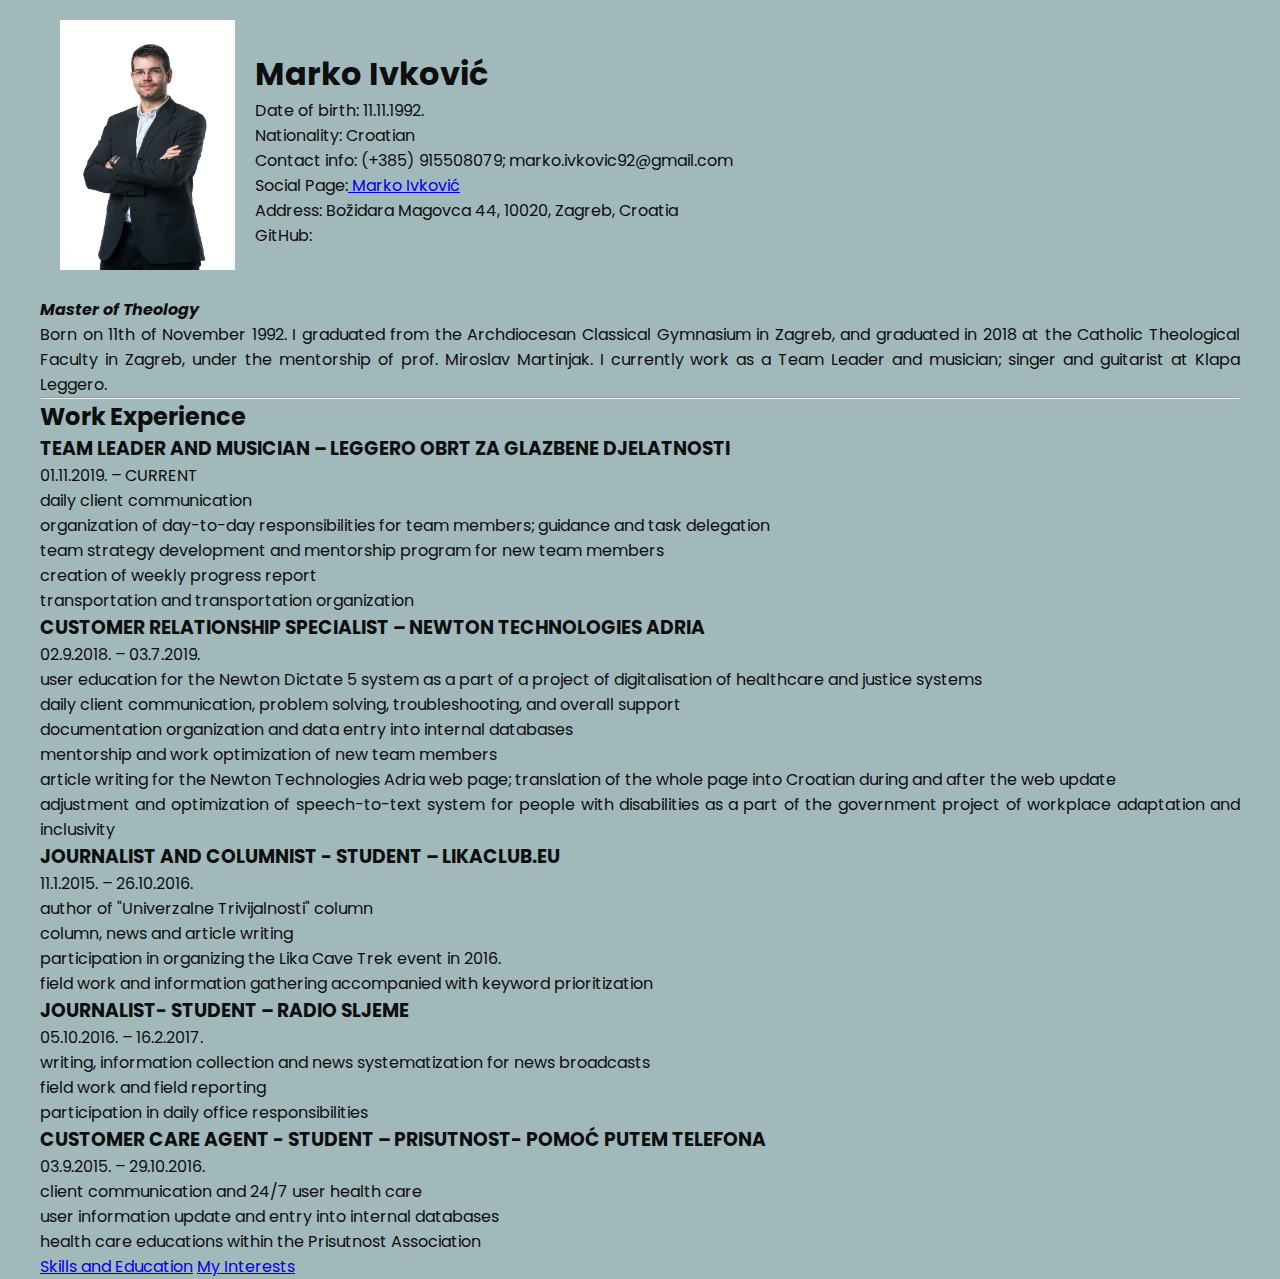
<file: index.html>
<!DOCTYPE html>
<html lang="en" dir="ltr">

<head>
  <meta charset="utf-8">
  <meta http-equiv="X-UA-Compatible" content="IE=edge">
  <meta name="viewport" content="width=device-width, initial-scale=1">
  <title>Resume</title>

  <link rel="preconnect" href="https://fonts.gstatic.com" crossorigin>
  <link rel="stylesheet" href="style.css">
  <link href="https://fonts.googleapis.com/css2?family=Poppins:wght@100;300;400;600&family=Ubuntu:wght@300&display=swap" rel="stylesheet">
  <link rel="stylesheet" href="https://cdnjs.cloudflare.com/ajax/libs/font-awesome/4.7.0/css/font-awesome.min.css">
</head>

<body>
  <table cellspacing="20">
    <tr>
      <td><img src="index.png" alt="Marko Ivković" width="175" height="250"></td>
      <td>
        <h1>Marko Ivković</h1>
        <ul>
          <li> Date of birth: 11.11.1992.</li>
          <li>Nationality: Croatian</li>
          <li>Contact info: (+385) 915508079; marko.ivkovic92@gmail.com </li>
          <li> Social Page:<a href="https://www.linkedin.com/in/marko-ivkovi%C4%87-0b97b2176/"> Marko Ivković </a></li>
          <li>Address: Božidara Magovca 44, 10020, Zagreb, Croatia </li>
          <li>GitHub: </li>

        </ul>

      </td>
    </tr>
  </table>

  <p>
    <em><strong>Master of Theology</strong></em>
  </p>
  <p>Born on 11th of November 1992. I graduated from the Archdiocesan Classical Gymnasium in Zagreb,
    and graduated in 2018 at the Catholic Theological Faculty in Zagreb, under the mentorship of prof. Miroslav Martinjak.
    I currently work as a Team Leader and musician; singer and guitarist at Klapa Leggero. </p>
  <hr>
  <h2>Work Experience</h2>


  <h3>TEAM LEADER AND MUSICIAN – LEGGERO OBRT ZA GLAZBENE DJELATNOSTI </h3>
  <p>01.11.2019. – CURRENT</p>
  <ul>
    <li>daily client communication</li>
    <li>organization of day-to-day responsibilities for team members; guidance and task delegation</li>
    <li>team strategy development and mentorship program for new team members</li>
    <li>creation of weekly progress report</li>
    <li>transportation and transportation organization</li>
  </ul>



  <h3>CUSTOMER RELATIONSHIP SPECIALIST – NEWTON TECHNOLOGIES ADRIA</h3>
  <p>02.9.2018. – 03.7.2019.</p>
  <ul>
    <li>user education for the Newton Dictate 5 system as a part of a project of digitalisation of healthcare and justice
      systems</li>
    <li>daily client communication, problem solving, troubleshooting, and overall support</li>
    <li>documentation organization and data entry into internal databases</li>
    <li>mentorship and work optimization of new team members</li>
    <li>article writing for the Newton Technologies Adria web page; translation of the whole page into Croatian during and
      after the web update</li>
    <li>adjustment and optimization of speech-to-text system for people with disabilities as a part of the government project
      of workplace adaptation and inclusivity</li>
  </ul>


  <h3>JOURNALIST AND COLUMNIST - STUDENT – LIKACLUB.EU</h3>
  <p>11.1.2015. – 26.10.2016.</p>
  <ul>
    <li>author of "Univerzalne Trivijalnosti" column</li>
    <li>column, news and article writing</li>
    <li>participation in organizing the Lika Cave Trek event in 2016.</li>
    <li>field work and information gathering accompanied with keyword prioritization</li>
  </ul>




  <h3>JOURNALIST- STUDENT – RADIO SLJEME</h3>
  <p>05.10.2016. – 16.2.2017. </p>
  <ul>
    <li>writing, information collection and news systematization for news broadcasts</li>
    <li>field work and field reporting </li>
    <li> participation in daily office responsibilities</li>
  </ul>



  <h3>CUSTOMER CARE AGENT - STUDENT – PRISUTNOST- POMOĆ PUTEM TELEFONA </h3>
  <p>03.9.2015. – 29.10.2016. </p>
  <ul>
    <li>client communication and 24/7 user health care </li>
    <li>user information update and entry into internal databases</li>
    <li>health care educations within the Prisutnost Association </li>
  </ul>



  <a href="skills-education.html">Skills and Education</a>
  <a href="interests.html">My Interests</a>


</body>

</html>
</file>
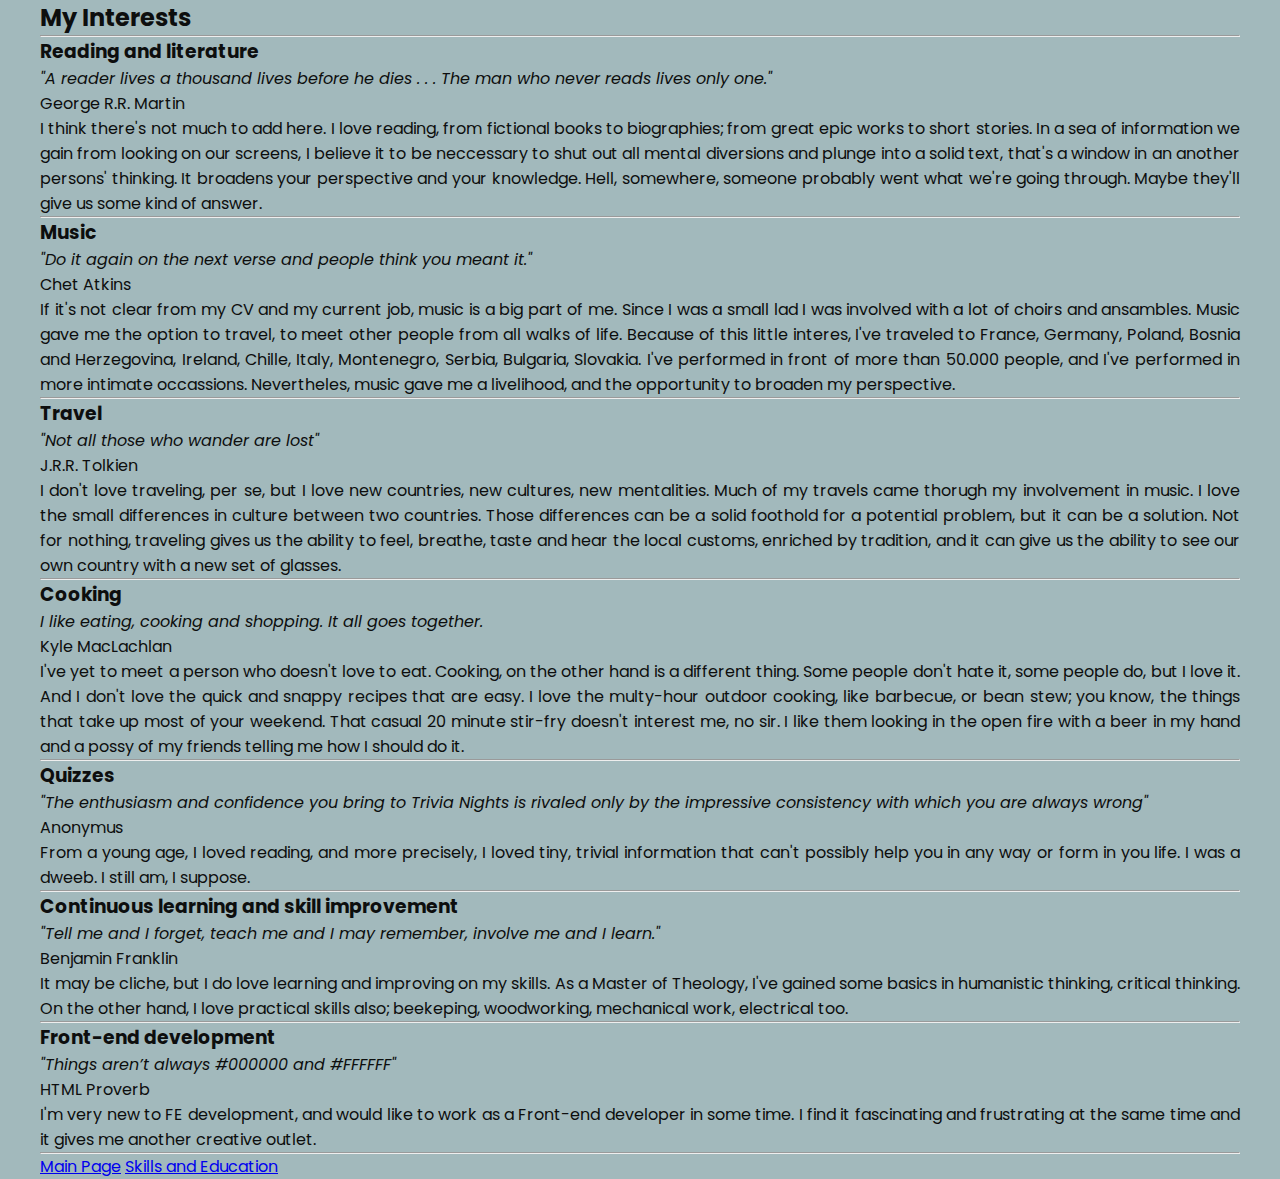
<file: interests.html>
<!DOCTYPE html>
<html lang="en" dir="ltr">
  <head>
    <meta charset="utf-8">
    <title>My Interests</title>

    <link rel="preconnect" href="https://fonts.gstatic.com" crossorigin>
  <link rel="stylesheet" href="style.css">
  <link href="https://fonts.googleapis.com/css2?family=Poppins:wght@100;300;400;600&family=Ubuntu:wght@300&display=swap" rel="stylesheet">
  <link rel="stylesheet" href="https://cdnjs.cloudflare.com/ajax/libs/font-awesome/4.7.0/css/font-awesome.min.css">

  </head>
  <body>
  <h2>My Interests</h2>
  <hr>
  <ol>


  <li><h3>Reading and literature</h3></li>
<p><em>"A reader lives a thousand lives before he dies . . . The man who never reads lives only one."</em><br>

George R.R. Martin</p>

<p>I think there's not much to add here. I love reading, from fictional books to biographies; from great epic works to short stories. In a sea of information we gain from looking
on our screens, I believe it to be neccessary to shut out all mental diversions and plunge into a solid text, that's a window in an another persons' thinking. It broadens
your perspective and your knowledge. Hell, somewhere, someone probably went what we're going through. Maybe they'll give us some kind of answer.</p>
    <hr>
  <li><h3>Music</h3></li>
    <p><em>"Do it again on the next verse and people think you meant it."</em><br>
Chet Atkins</p>
<p>If it's not clear from my CV and my current job, music is a big part of me. Since I was a small lad I was involved with a lot of choirs and ansambles.
Music gave me the option to travel, to meet other people from all walks of life. Because of this little interes, I've traveled to France, Germany, Poland, Bosnia and Herzegovina,
Ireland, Chille, Italy, Montenegro, Serbia, Bulgaria, Slovakia. I've performed in front of more than 50.000 people, and I've performed in more intimate occassions.
Nevertheles, music gave me a livelihood, and the opportunity to broaden my perspective.</p>
    <hr>

<li><h3>Travel</h3></li>
<p><em>"Not all those who wander are lost"</em><br>
 J.R.R. Tolkien</p>

<p>I don't love traveling, per se, but I love new countries, new cultures, new mentalities. Much of my travels came thorugh my involvement in music. I love the small differences
in culture between two countries. Those differences can be a solid foothold for a potential problem, but it can be a solution. Not for nothing, traveling gives us
the ability to feel, breathe, taste and hear the local customs, enriched by tradition, and it can give us the ability to see our own country with a new set of glasses.</p>

<hr>
<li><h3>Cooking</h3></li>
<p><em>I like eating, cooking and shopping. It all goes together.</em><br>
Kyle MacLachlan</p>
<p>I've yet to meet a person who doesn't love to eat. Cooking, on the other hand is a different thing. Some people don't hate it, some people do, but I love it.
And I don't love the quick and snappy recipes that are easy. I love the multy-hour outdoor cooking, like barbecue, or bean stew; you know, the things that take up most of your weekend. That casual 20 minute
stir-fry doesn't interest me, no sir. I like them looking in the open fire with a beer in my hand and a possy of my friends telling me how I should do it. </p>


<hr>
<li><h3>Quizzes</h3></li>
<p><em>"The enthusiasm and confidence you bring to Trivia Nights is rivaled only by the impressive consistency
  with which you are always wrong"</em><br>
Anonymus</p>
<p>From a young age, I loved reading, and more precisely, I loved tiny, trivial information that can't possibly help you in any way or form in you life. I was a dweeb. I still am, I suppose.
</p>


<hr>
<li><h3>Continuous learning and skill improvement</h3></li>
<p><em>"Tell me and I forget, teach me and I may remember, involve me and I learn."</em><br>
Benjamin Franklin</p>


<p>It may be cliche, but I do love learning and improving on my skills. As a Master of Theology, I've gained some basics in humanistic thinking, critical thinking. On the other hand, I love practical skills also; beekeping, woodworking, mechanical work, electrical too. </p>

<hr>
<li><h3>Front-end development</h3></li>
<p><em>"Things aren’t always #000000 and #FFFFFF"</em><br>
HTML Proverb</p>

<p>I'm very new to FE development, and would like to work as a Front-end developer in some time. I find it fascinating and frustrating at the same time and it gives me another creative outlet.</p>

<hr>
  </ol>


  <a href="index.html">Main Page</a>
  <a href="skills-education.html">Skills and Education</a>
  </body>
</html>
</file>
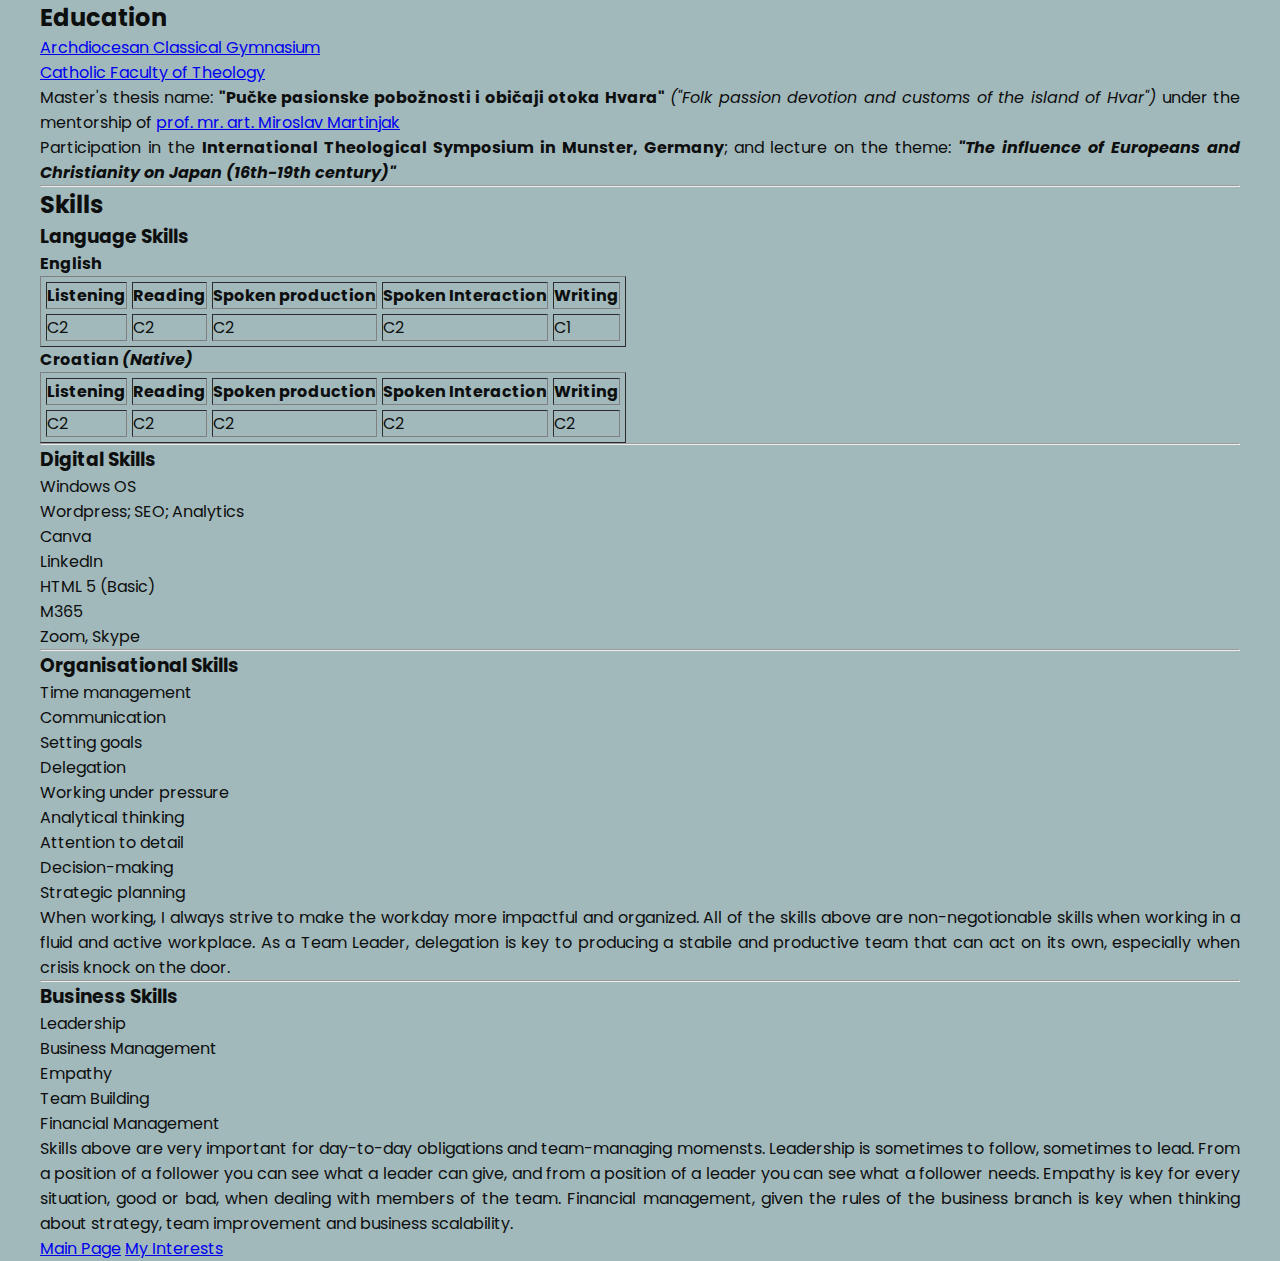
<file: skills-education.html>
<!DOCTYPE html>
<html lang="en" dir="ltr">

<head>
  <meta charset="utf-8">
  <title>Education and Skills</title>
  
  <link rel="preconnect" href="https://fonts.gstatic.com" crossorigin>
  <link rel="stylesheet" href="style.css">
  <link href="https://fonts.googleapis.com/css2?family=Poppins:wght@100;300;400;600&family=Ubuntu:wght@300&display=swap" rel="stylesheet">
  <link rel="stylesheet" href="https://cdnjs.cloudflare.com/ajax/libs/font-awesome/4.7.0/css/font-awesome.min.css">
</head>

<body>
  <h2>Education</h2>
  <ul>
    <li><a href="https://nkg-zagreb.hr/">Archdiocesan Classical Gymnasium</a></li>
    <li><a href="https://www.kbf.unizg.hr/">Catholic Faculty of Theology </a></li>
    <ol>
      <li>
        <p>Master's thesis name: <strong>"Pučke pasionske pobožnosti i običaji otoka Hvara"</strong> <em>("Folk passion devotion and customs of the
            island of Hvar")<strong></strong></em> under the mentorship of <a href="https://www.kbf.unizg.hr/english/profesor/prof-mr-art-miroslav-martinjak/">prof. mr. art. Miroslav Martinjak</a> </p>
      </li>
      <li>
        <p>Participation in the <strong>International Theological Symposium in Munster, Germany</strong>; and lecture on the theme: <em><strong>"The
              influence of Europeans and Christianity on Japan (16th-19th century)"</strong></em></p>
      </li>
    </ol>
  </ul>
  <hr>
  <h2>Skills</h2>
  <h3>Language Skills</h3>

  <h4>English</h4>
  <table border="1" cellspacing="5">
    <tr>
      <th>Listening</th>
      <th>Reading</th>
      <th>Spoken production</th>
      <th>Spoken Interaction</th>
      <th>Writing</th>
    </tr>
    <tr>
      <td>C2</td>
      <td>C2</td>
      <td>C2</td>
      <td>C2</td>
      <td>C1</td>
    </tr>
  </table>
  <table border="1" cellspacing="5">

    <h4>Croatian <i>(Native)</i></h4>
    <tr>
      <th>Listening</th>
      <th>Reading</th>
      <th>Spoken production</th>
      <th>Spoken Interaction</th>
      <th>Writing</th>
    </tr>
    <tr>
      <td>C2</td>
      <td>C2</td>
      <td>C2</td>
      <td>C2</td>
      <td>C2</td>
    </tr>
  </table>
  <hr>
  <h3>Digital Skills</h3>
  <ul>
    <li>Windows OS</li>
    <li>Wordpress; SEO; Analytics</li>
    <li>Canva</li>
    <li>LinkedIn</li>
    <li>HTML 5 (Basic)</li>
    <li>M365</li>
    <li>Zoom, Skype</li>
  </ul>
  <hr>
  <h3>Organisational Skills</h3>
  <ul>
    <li>Time management</li>
    <li>Communication</li>
    <li>Setting goals</li>
    <li>Delegation</li>
    <li>Working under pressure</li>
    <li>Analytical thinking</li>
    <li>Attention to detail</li>
    <li>Decision-making</li>
    <li>Strategic planning</li>
  </ul>
  <p>When working, I always strive to make the workday more impactful and organized. All of the skills above are non-negotionable skills
     when working in a fluid and active workplace. As a Team Leader, delegation is key to producing a stabile and productive team that can act on its own,
     especially when crisis knock on the door.</p>
  <hr>
  <h3>Business Skills</h3>
  <ul>
    <li>Leadership</li>
    <li>Business Management</li>
    <li>Empathy</li>
    <li>Team Building</li>
    <li>Financial Management</li>
  </ul>
  <p>Skills above are very important for day-to-day obligations and team-managing momensts. Leadership is sometimes to follow, sometimes to lead. From a position of a follower
  you can see what a leader can give, and from a position of a leader you can see what a follower needs. Empathy is key for every situation, good or bad, when dealing with members of the team.
Financial management, given the rules of the business branch is key when thinking about strategy, team improvement and business scalability. </p>
  <a href="index.html">Main Page</a>
  <a href="interests.html">My Interests</a>
</body>

</html>
</file>
<file: style.css>
* {
    padding: 0;
    margin: 0;
    box-sizing: border-box;
    list-style: none;
    font-family: 'Poppins', sans-serif;
}

body {

    background-color: #a2b9bc;
    color: rgb(13, 14, 14);
    text-align: justify;
    margin-left: 2.5em;
    margin-right: 2.5em;
}
</file>
